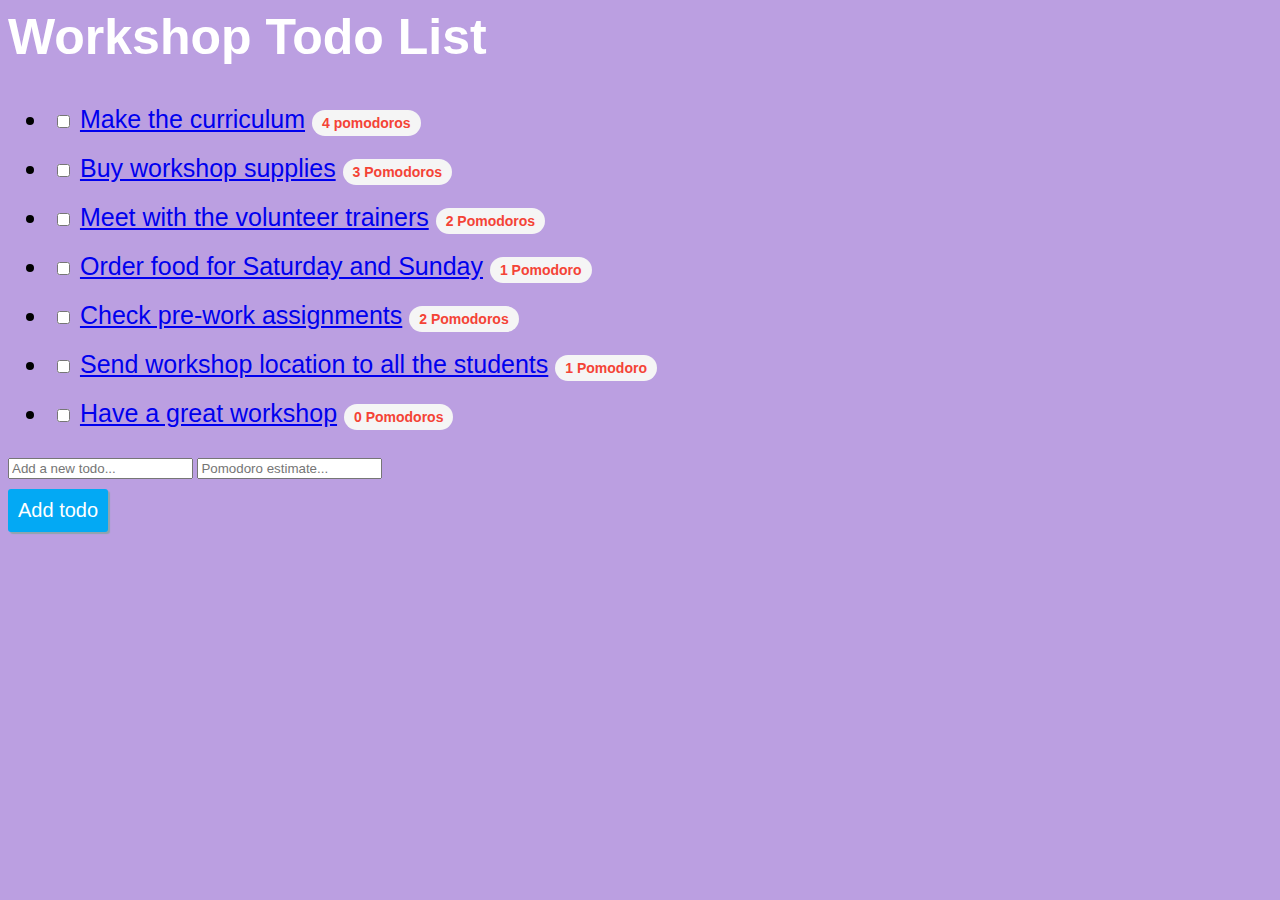
<file: index.html>
<html>
  <head>
    <script src="https://ajax.googleapis.com/ajax/libs/jquery/3.2.1/jquery.min.js"></script>
    <script type="text/javascript" src="index.js"></script>
    <title>Todo List Application</title>
    <link rel="stylesheet" href="index.css" type="text/css"/>
  </head>
  <body>
    <h1>Workshop Todo List</h1>
    <ul>
      <li>
        <input type="checkbox">
        <a href="show.html">Make the curriculum</a>
        <span class="pomodoro-estimate">4 pomodoros</span>
      </li>
      <li>
        <input type="checkbox">
        <a href="show.html">Buy workshop supplies</a>
        <span class="pomodoro-estimate">3 Pomodoros</span>
      </li>
      <li>
        <input type="checkbox">
        <a href="show.html">Meet with the volunteer trainers</a>
        <span class="pomodoro-estimate">2 Pomodoros</span>
      </li>
      <li>
        <input type="checkbox">
        <a href="show.html">Order food for Saturday and Sunday</a>
        <span class="pomodoro-estimate">1 Pomodoro</span>
      </li>
      <li>
        <input type="checkbox">
        <a href="show.html">Check pre-work assignments</a>
        <span class="pomodoro-estimate">2 Pomodoros</span>
      </li>
      <li>
        <input type="checkbox">
        <a href="show.html">Send workshop location to all the students</a>
        <span class="pomodoro-estimate">1 Pomodoro</span>
      </li>
      <li>
        <input type="checkbox">
        <a href="show.html">Have a great workshop</a>
        <span class="pomodoro-estimate">0 Pomodoros</span>
      </li>
    </ul>

    <div id="new-todo-block">
      <input class="text-input" id="new-todo-description" type="text" placeholder="Add a new todo...">
      <input class="text-input" id="new-pomodoro-estimate" type="number" placeholder="Pomodoro estimate...">
      <input class="button" id="add-new-todo-button" type="submit" value="Add todo">
    </div>
  </body>
</html>
</file>
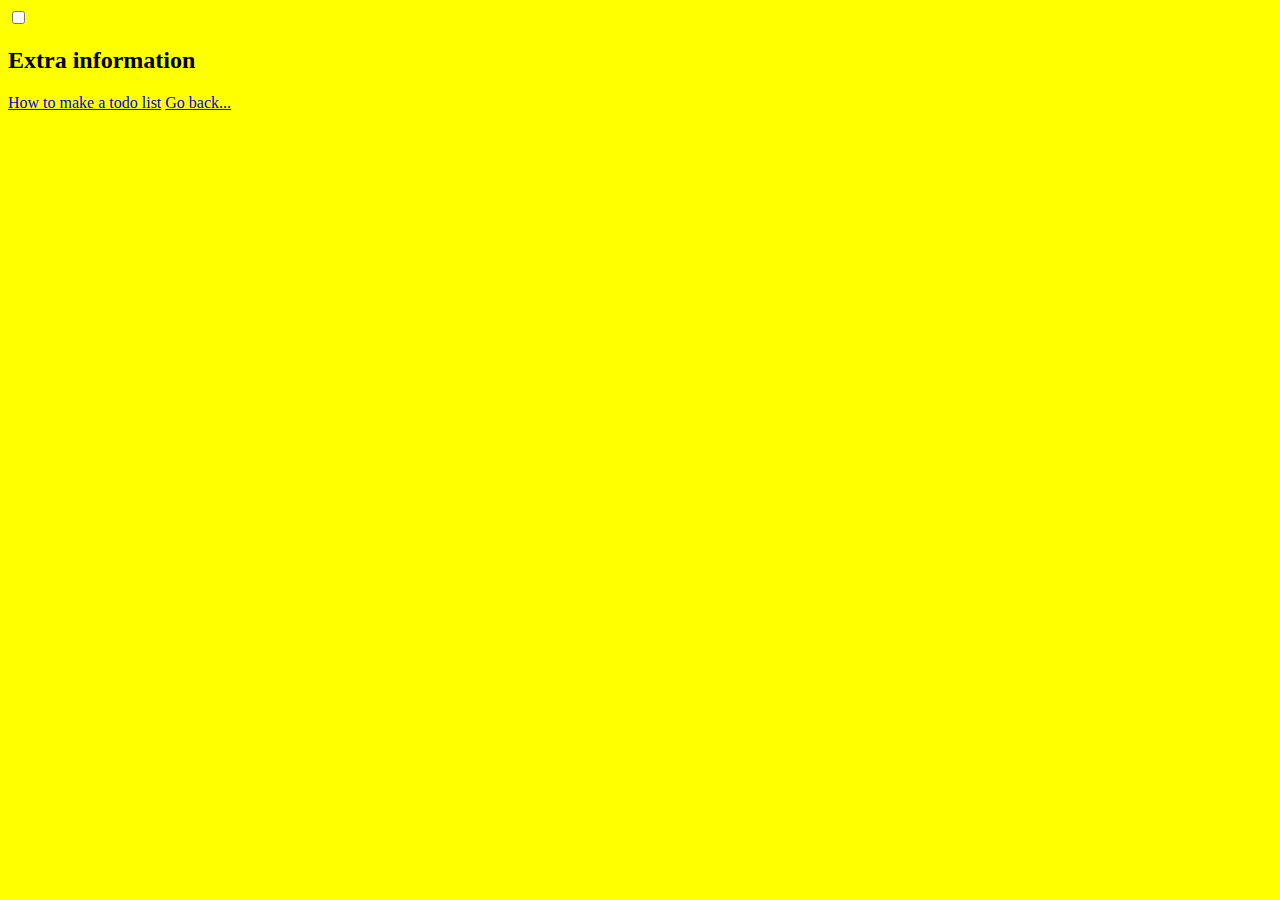
<file: show.html>
<html>
  <head>
    <title>Todo List Application</title>
    <link rel="stylesheet" href="show.css" type="text/css"/>
  </head>
  <body>
    <input type="checkbox">
    <h2>Extra information</h2>
    <a href="#">How to make a todo list</a>
    <a href="#"></a>
<a href="index.html">Go back...</a>
  </body>
</html>
</file>
<file: index.css>
html{
  font-family: sans-serif;
}
.pomodoro-estimate{
  font-weight: bold;
  color: #F44336;
  background-color: #F5F5F5;
  border-radius: 50px;
  font-size: 14px;
  padding: 5px 10px 5px 10px;
}
#add-new-todo-button{
  font-size: 20px;
  text-align: center;
  color: #FFF;
  outline: none;
  border-style: none;
  padding: 10px;
  border-radius: 3px;
  box-shadow: 2px 2px 1px #90A4AE;
  display: block;
  background-color: #03A9F4;
  margin-top: 10px;
}

#add-new-todo-button:active{
  box-shadow: 1px 1px 1px #90A4AE;
}
li{
  padding: 5px;
  margin-bottom:10px;
}
body{background-color:rgb(187,159,225)}
 h1{color:white;
 font-size: 50px;
 }
 ul{font-size: 25px;}
 
.completed-todo{
  text-decoration: line-through;
}
</file>
<file: show.css>
body{background-color: yellow}
</file>
